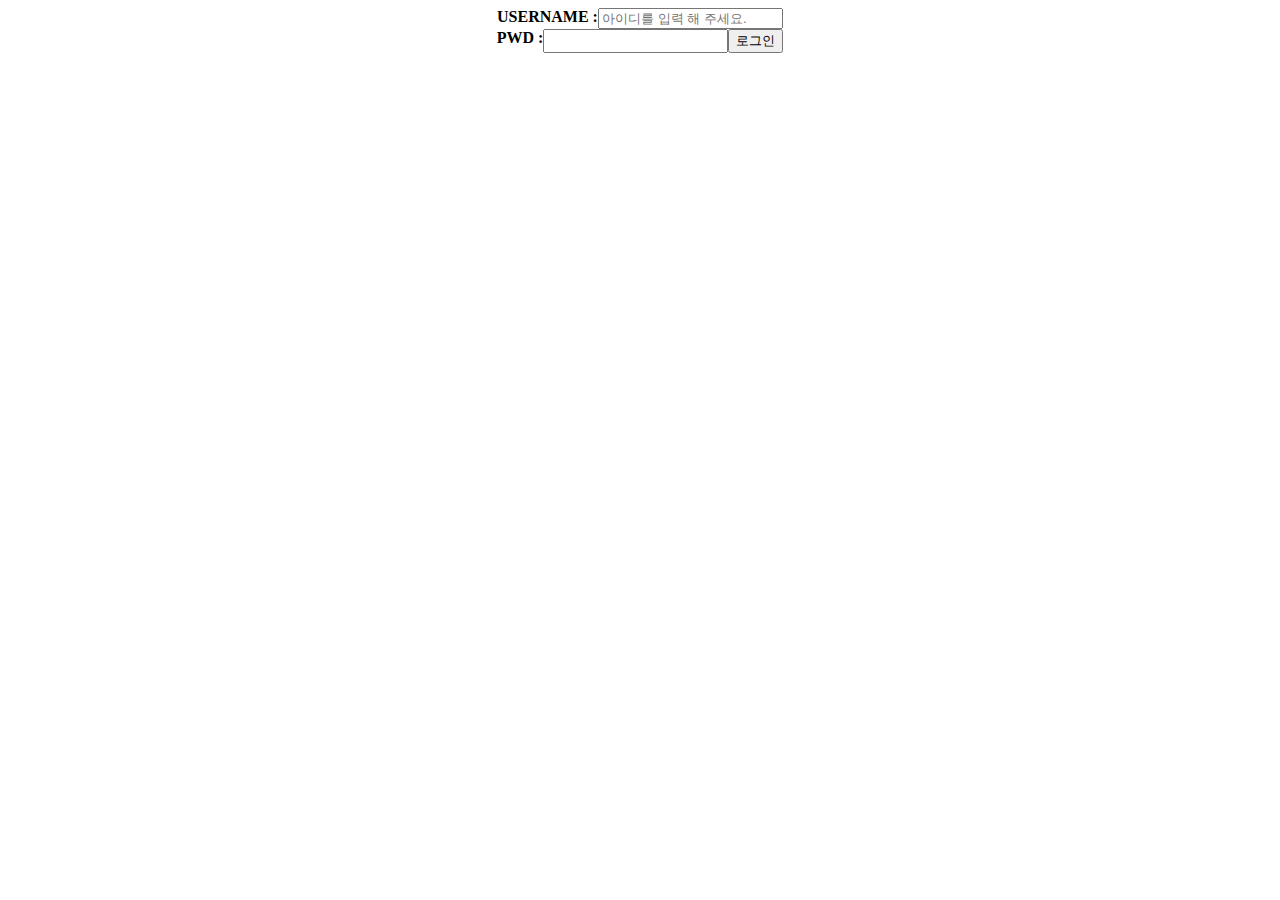
<file: 04_1차. HTML&CSS/web_hw_1_2/index.html>
<!DOCTYPE html>
<html lang="en">
<head>
  <meta charset="UTF-8">
  <meta name="viewport" content="width=device-width, initial-scale=1.0">
  <style>
    form {
      display: flex;
      justify-content: center;
    }
    label {
      font-family: "Times New Roman", Times, serif;
      font-weight: bolder;
    }
  </style>
</head>
<body>
  <form>
    <label for="username">USERNAME : </label>
    <input type="text" id = "username" placeholder="아이디를 입력 해 주세요.">
  </form>
  <form>
  <label for="pwd">PWD : </label>
    <input type="password" id = "pwd">
    <input type="submit" value="로그인">
  </form>

</body>
</html>


<!-- 
3330. form, label, input 태그 실습 예제 Lv2
요구사항
단, USERNAME 글자를 클릭하면 아이디를 입력하는 input에, PWD 글자를 클릭하면 비밀번호를 입력하는 input에 focusing 되어야한다.
비밀번호 작성시 사용자에게 원본 문자가 무엇인지 알아볼수 없도록 글자가 변환되어 보여야 한다.
'*', '●' 등을 모두 의미한다.
-->
</file>
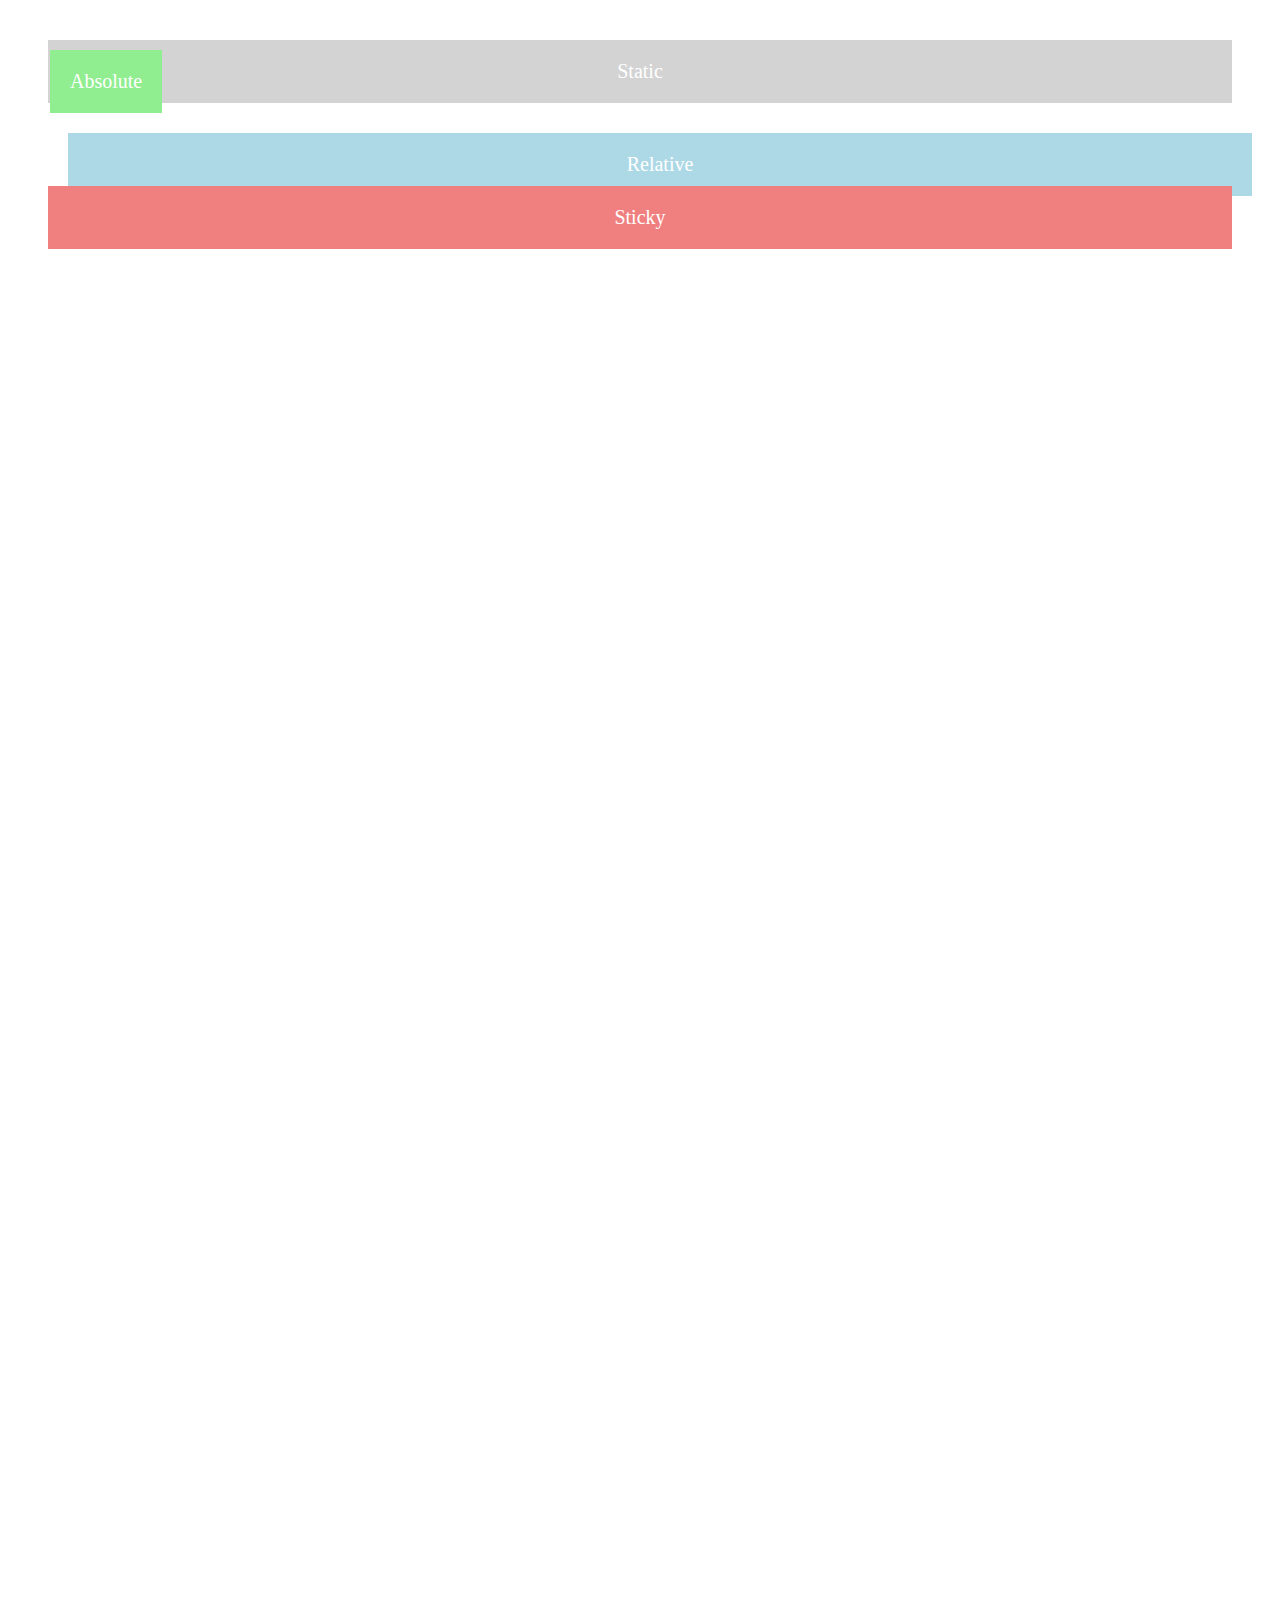
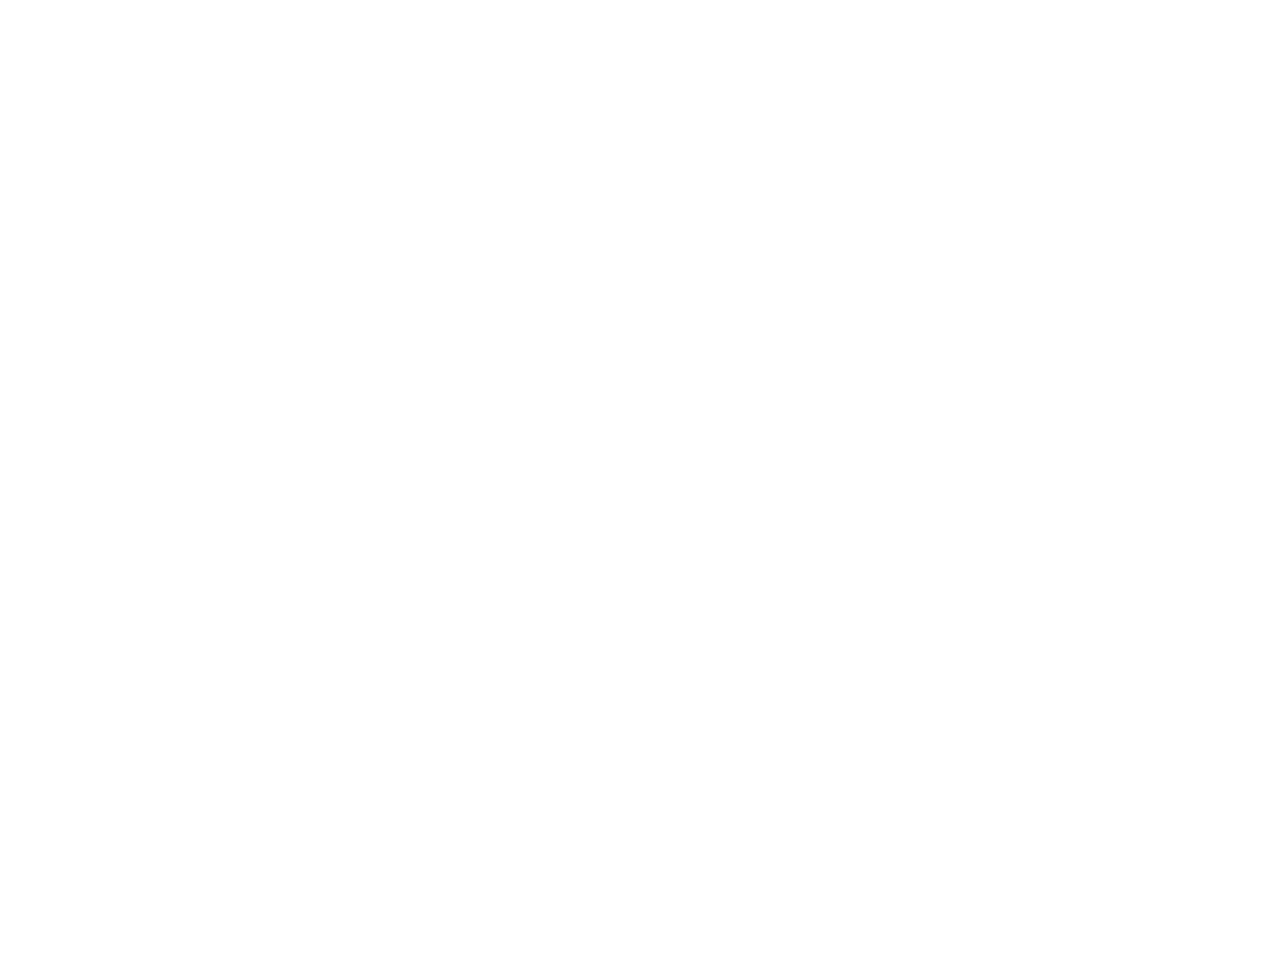
<file: 04_1차. HTML&CSS/web_hw_1_4/index.html>
<!DOCTYPE html>
<html>
<head>
    <title>CSS Positioning with Scroll Example</title>
    <link rel="stylesheet" type="text/css" href="style.css">
</head>
<body>
<div class="container">
    <div class="static-example">Static</div>
    <div class="relative-example">Relative</div>
    <div class="absolute-example">Absolute</div>
    <div class="sticky-example">Sticky</div>
    <div class="filler-content"></div> <!-- 추가된 스크롤용 콘텐츠 -->
</div>
</body>
</html>
</file>
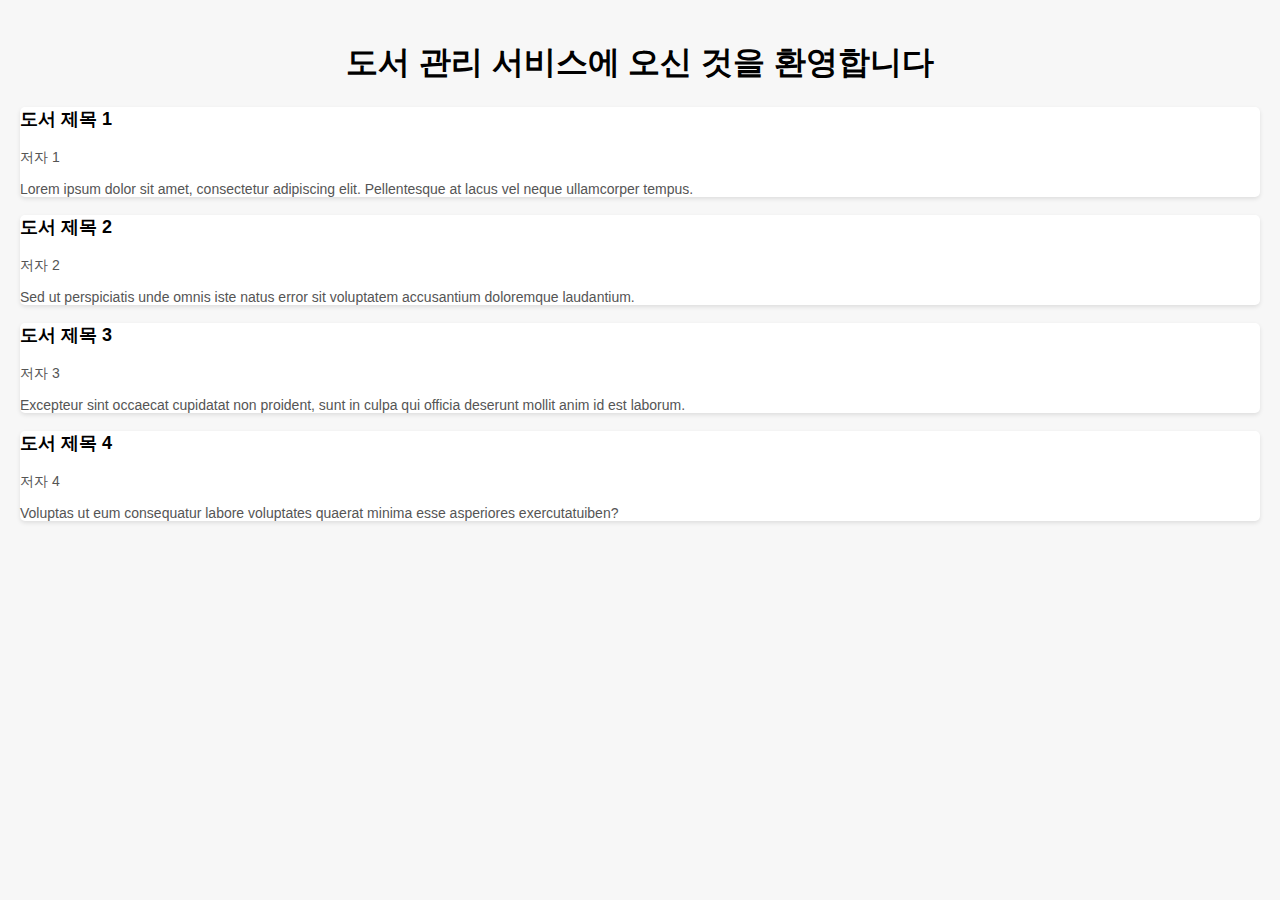
<file: 04_1차. HTML&CSS/web_ws_1_1/index.html>
<!DOCTYPE html>
<html>
<head>
  <meta charset="UTF-8">
  <style>
    body {
      font-family: Arial, sans-serif;
      background-color: #f7f7f7;
      margin: 0;
      padding: 20px;
    }

    .book-container {
      background-color: #fff;
      border-radius: 5px;
      box-shadow: 0 2px 4px rgba(0, 0, 0, 0.1);
    }

    h1{
      text-align: center;
    }

    .title{
      font-size: 18px;
      font-weight:bolder;
    }

    .writer{
      font-size: 14px;
      margin-top: 10px;
      margin-bottom: 10px;
      color: #555;
    }

    .content{
      font-size: 14px;
      color: #555;
    }
  </style>
</head>
<body>
  <h1>도서 관리 서비스에 오신 것을 환영합니다</h1>

  <div class="book-container">
    <p class="title">도서 제목 1</p>
    <p class="writer">저자 1</p>
    <p class="content">Lorem ipsum dolor sit amet, consectetur adipiscing elit. Pellentesque at lacus vel neque ullamcorper tempus.</p>
  </div>

  <div class="book-container">
    <p class="title">도서 제목 2</p>
    <p class="writer">저자 2</p>
    <p class="content">Sed ut perspiciatis unde omnis iste natus error sit voluptatem accusantium doloremque laudantium.</p>
  </div>

  <div class="book-container">
    <p class="title">도서 제목 3</p>
    <p class="writer">저자 3</p>
    <p class="content">Excepteur sint occaecat cupidatat non proident, sunt in culpa qui officia deserunt mollit anim id est laborum.</p>
  </div>

  <div class="book-container">
    <p class="title">도서 제목 4</p>
    <p class="writer">저자 4</p>
    <p class="content">Voluptas ut eum consequatur labore voluptates quaerat minima esse asperiores exercutatuiben?</p>
  </div>
</body>
</html>


<!-- 요구사항
h1 태그로 작성된 대제목은 화면의 중앙에 오도록한다. 
책 제목은 18px 크기의 굵은 글씨로 작성한다. 
책 저자는 14px 크기의 글씨로 작성한다. 
책 설명은 14px 크기의 글씨로 작성한다. 
제목과 저자 설명 사이에는 각각 10px 씩의 여유공간이 있어야한다.

실행 결과는 첨부된 result 폴더의 이미지를 참고한다. -->
</file>
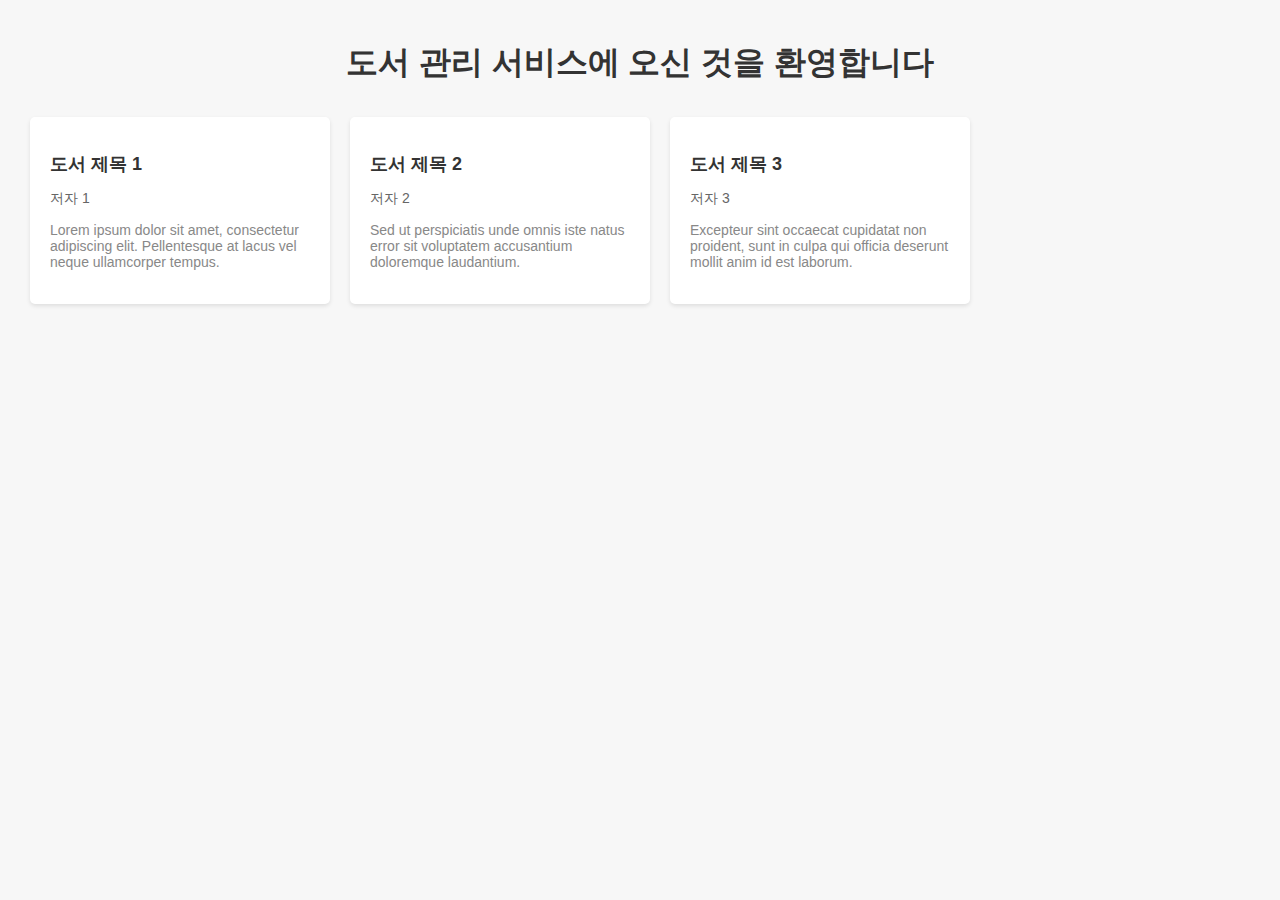
<file: 04_1차. HTML&CSS/web_ws_1_2/index.html>
<!-- 요구사항
각 도서별 카드는 한 줄에 여러개가 올 수 있도록 수정하여야 한다.
카드의 너비는 내용의 길이(양)와 관계없이 300px 이어야 한다. 
내용은 테두리를 기준으로 20px의 여백공간이 있어야 한다. 
카드 간의 거리는 상하좌우 모두 10px씩 여백공간이 있어야 한다.

실행 결과는 첨부된 result 폴더의 이미지를 참고한다. -->

<!DOCTYPE html>
<html>
<head>
  <meta charset="UTF-8">
  <style>
    body {
      font-family: Arial, sans-serif;
      background-color: #f7f7f7;
      margin: 0;
      padding: 20px;
    }

    h1 {
      text-align: center;
      color: #333;
    }

    .flex-div {
      display: flex;
      flex-wrap: wrap;
    }

    .book-container {
      box-sizing: border-box;
      width: 300px;
      padding: 20px;
      background-color: #fff;
      border-radius: 5px;
      box-shadow: 0 2px 4px rgba(0, 0, 0, 0.1);
      margin: 10px;
    }

    .book-title {
      font-size: 18px;
      font-weight: bold;
      color: #333;
      margin-bottom: 10px;
    }

    .book-author {
      font-size: 14px;
      color: #666;
      margin-bottom: 10px;
    }

    .book-description {
      font-size: 14px;
      color: #888;
    }
  </style>
</head>
<body>
  <h1>도서 관리 서비스에 오신 것을 환영합니다</h1>
  <div class="flex-div">
  <div class="book-container">
    <h2 class="book-title">도서 제목 1</h2>
    <p class="book-author">저자 1</p>
    <p class="book-description">Lorem ipsum dolor sit amet, consectetur adipiscing elit. Pellentesque at lacus vel neque ullamcorper tempus.</p>
  </div>

  <div class="book-container">
    <h2 class="book-title">도서 제목 2</h2>
    <p class="book-author">저자 2</p>
    <p class="book-description">Sed ut perspiciatis unde omnis iste natus error sit voluptatem accusantium doloremque laudantium.</p>
  </div>

  <div class="book-container">
    <h2 class="book-title">도서 제목 3</h2>
    <p class="book-author">저자 3</p>
    <p class="book-description">Excepteur sint occaecat cupidatat non proident, sunt in culpa qui officia deserunt mollit anim id est laborum.</p>
  </div>
  </div>
</body>
</html>
</file>
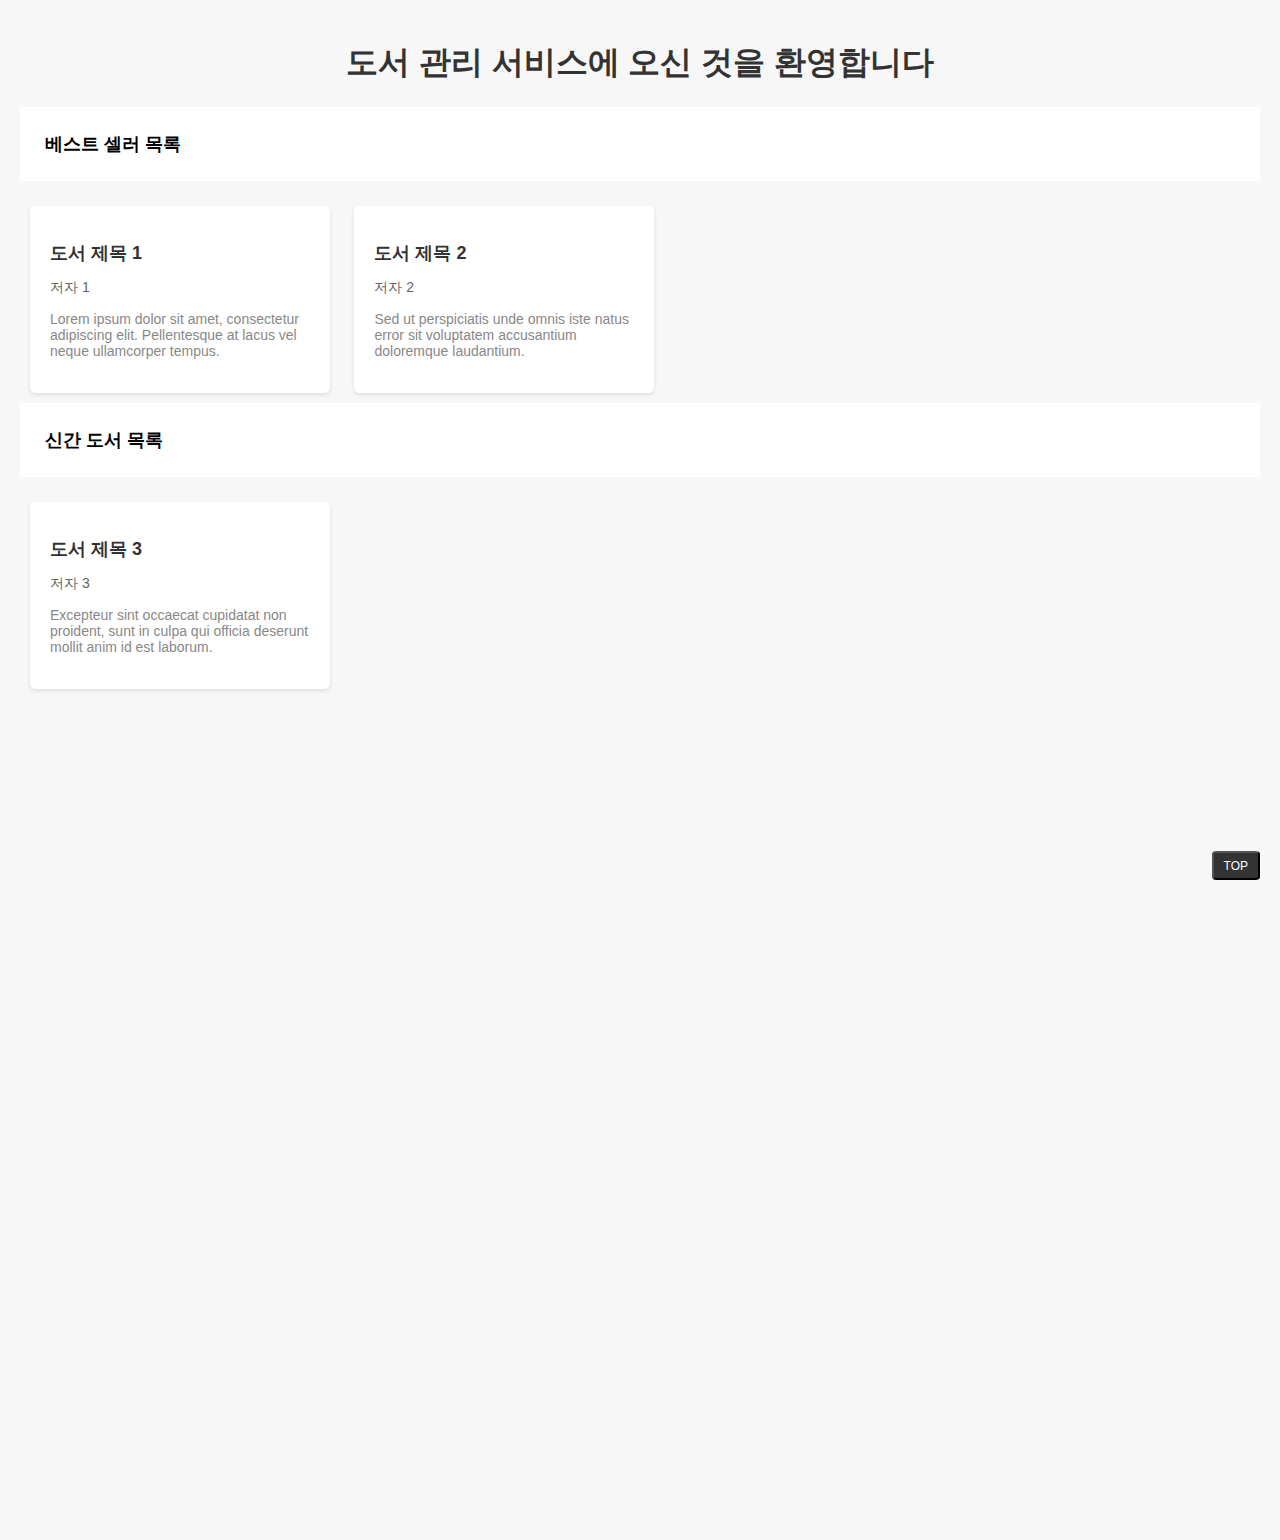
<file: 04_1차. HTML&CSS/web_ws_1_3/index.html>
<!DOCTYPE html>
<html>
<head>
  <meta charset="UTF-8">
  <style>
    body {
      font-family: Arial, sans-serif;
      background-color: #f7f7f7;
      margin: 0;
      padding: 20px;
      height: 1500px;
    }

    h1 {
      text-align: center;
      color: #333;
    }

    .head-container {
      position: sticky;
      top:0;
      font-size: large;
      font-weight: bolder;
      background-color: #fff;
      margin-bottom: 15px;
      padding: 25px;
    }

    .book-container {
      box-sizing: border-box;
      display: inline-block;
      background-color: #fff;
      width: 300px;
      padding: 20px;
      margin: 10px;
      border-radius: 5px;
      box-shadow: 0 2px 4px rgba(0, 0, 0, 0.1);
    }

    .book-title {
      font-size: 18px;
      font-weight: bold;
      color: #333;
      margin-bottom: 10px;
    }

    .book-author {
      font-size: 14px;
      color: #666;
      margin-bottom: 10px;
    }

    .book-description {
      font-size: 14px;
      color: #888;
    }

    .fixed-button {
      padding: 5px 10px;
      position: fixed;
      right: 20px;
      bottom: 20px;
      background-color: #333;
      color: white;
      border-radius: 10%;
    }

    a{
      color:white;
      font-size: 12px;
      text-decoration: none;
    }
  </style>
</head>
<body>
  <button class="fixed-button"><a href="#">TOP</a></button>
  <div>
  <h1>도서 관리 서비스에 오신 것을 환영합니다</h1>

  <div class="head-container">베스트 셀러 목록</div>

  <div class="book-container">
    <h2 class="book-title">도서 제목 1</h2>
    <p class="book-author">저자 1</p>
    <p class="book-description">Lorem ipsum dolor sit amet, consectetur adipiscing elit. Pellentesque at lacus vel neque ullamcorper tempus.</p>
  </div>

  <div class="book-container">
    <h2 class="book-title">도서 제목 2</h2>
    <p class="book-author">저자 2</p>
    <p class="book-description">Sed ut perspiciatis unde omnis iste natus error sit voluptatem accusantium doloremque laudantium.</p>
  </div>

  <div class="head-container">신간 도서 목록</div>

  <div class="book-container">
    <h2 class="book-title">도서 제목 3</h2>
    <p class="book-author">저자 3</p>
    <p class="book-description">Excepteur sint occaecat cupidatat non proident, sunt in culpa qui officia deserunt mollit anim id est laborum.</p>
  </div>
  </div>
</body>
</html>
</file>
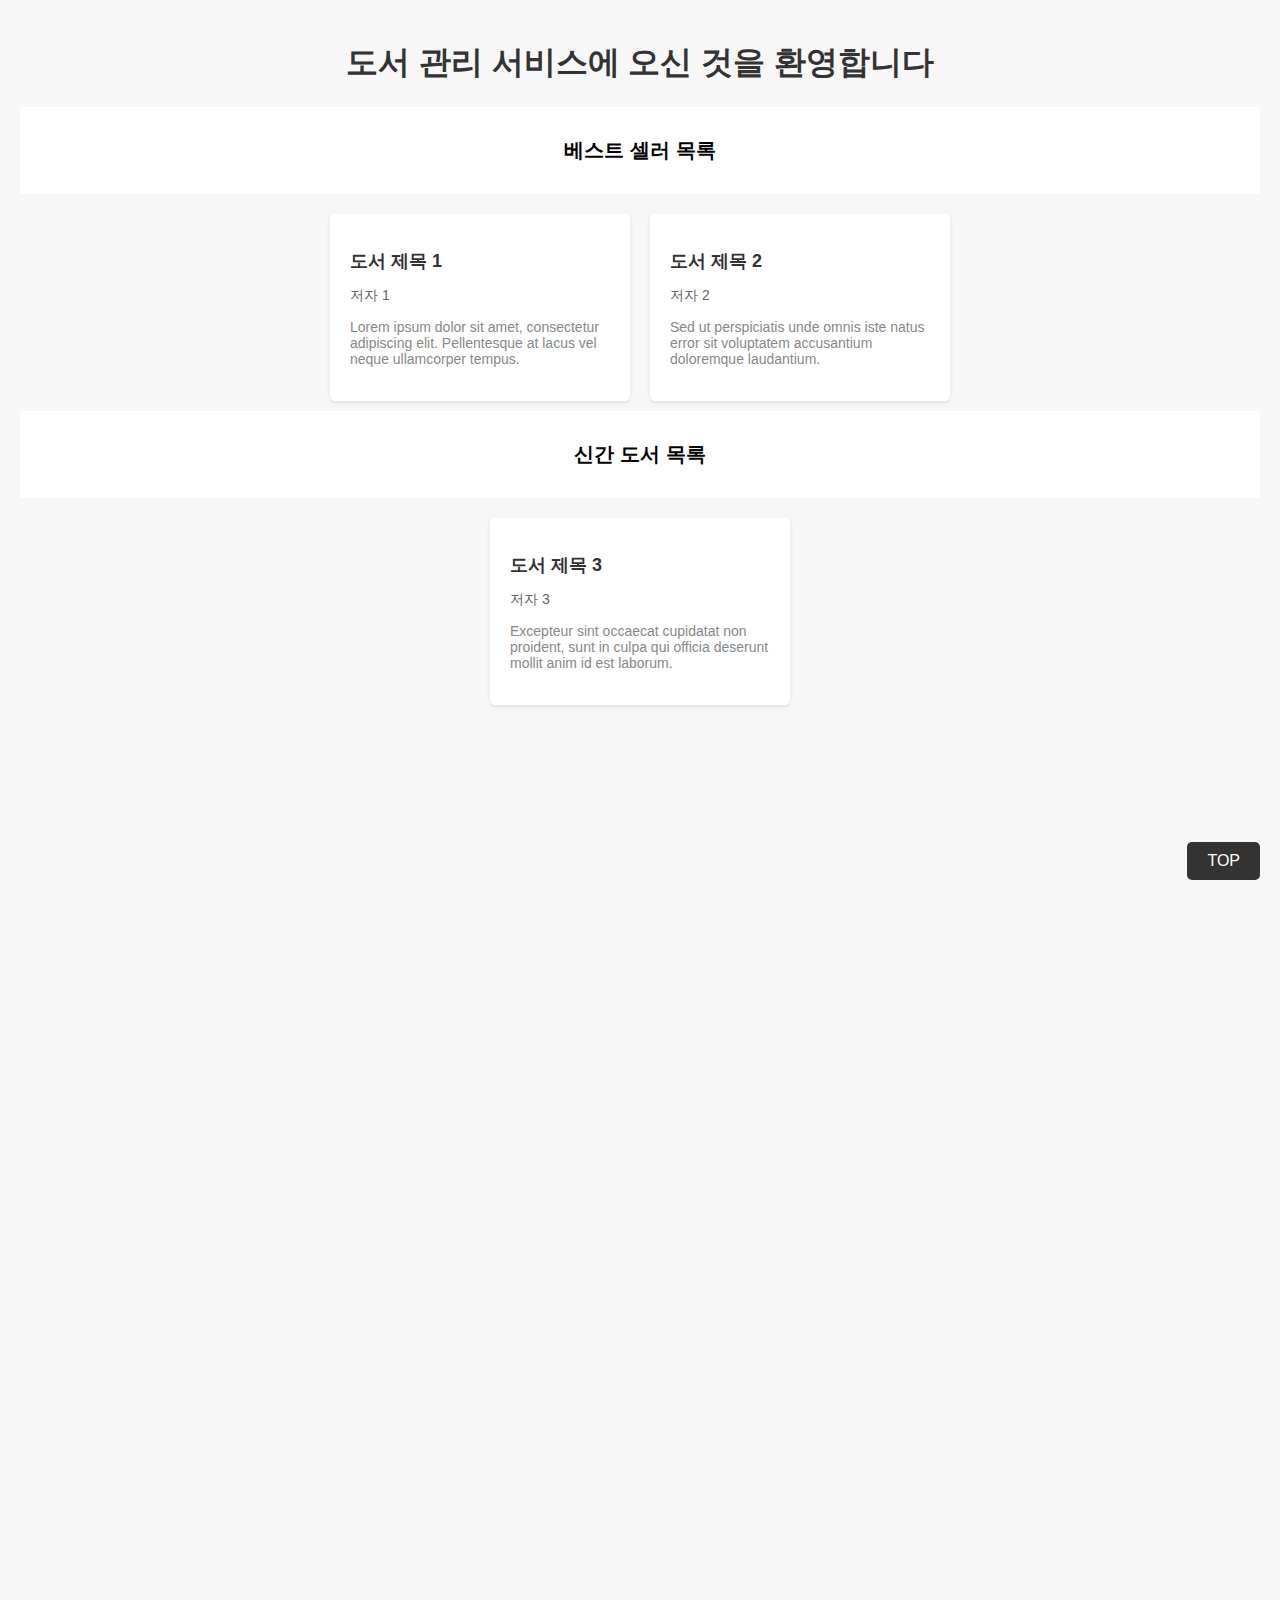
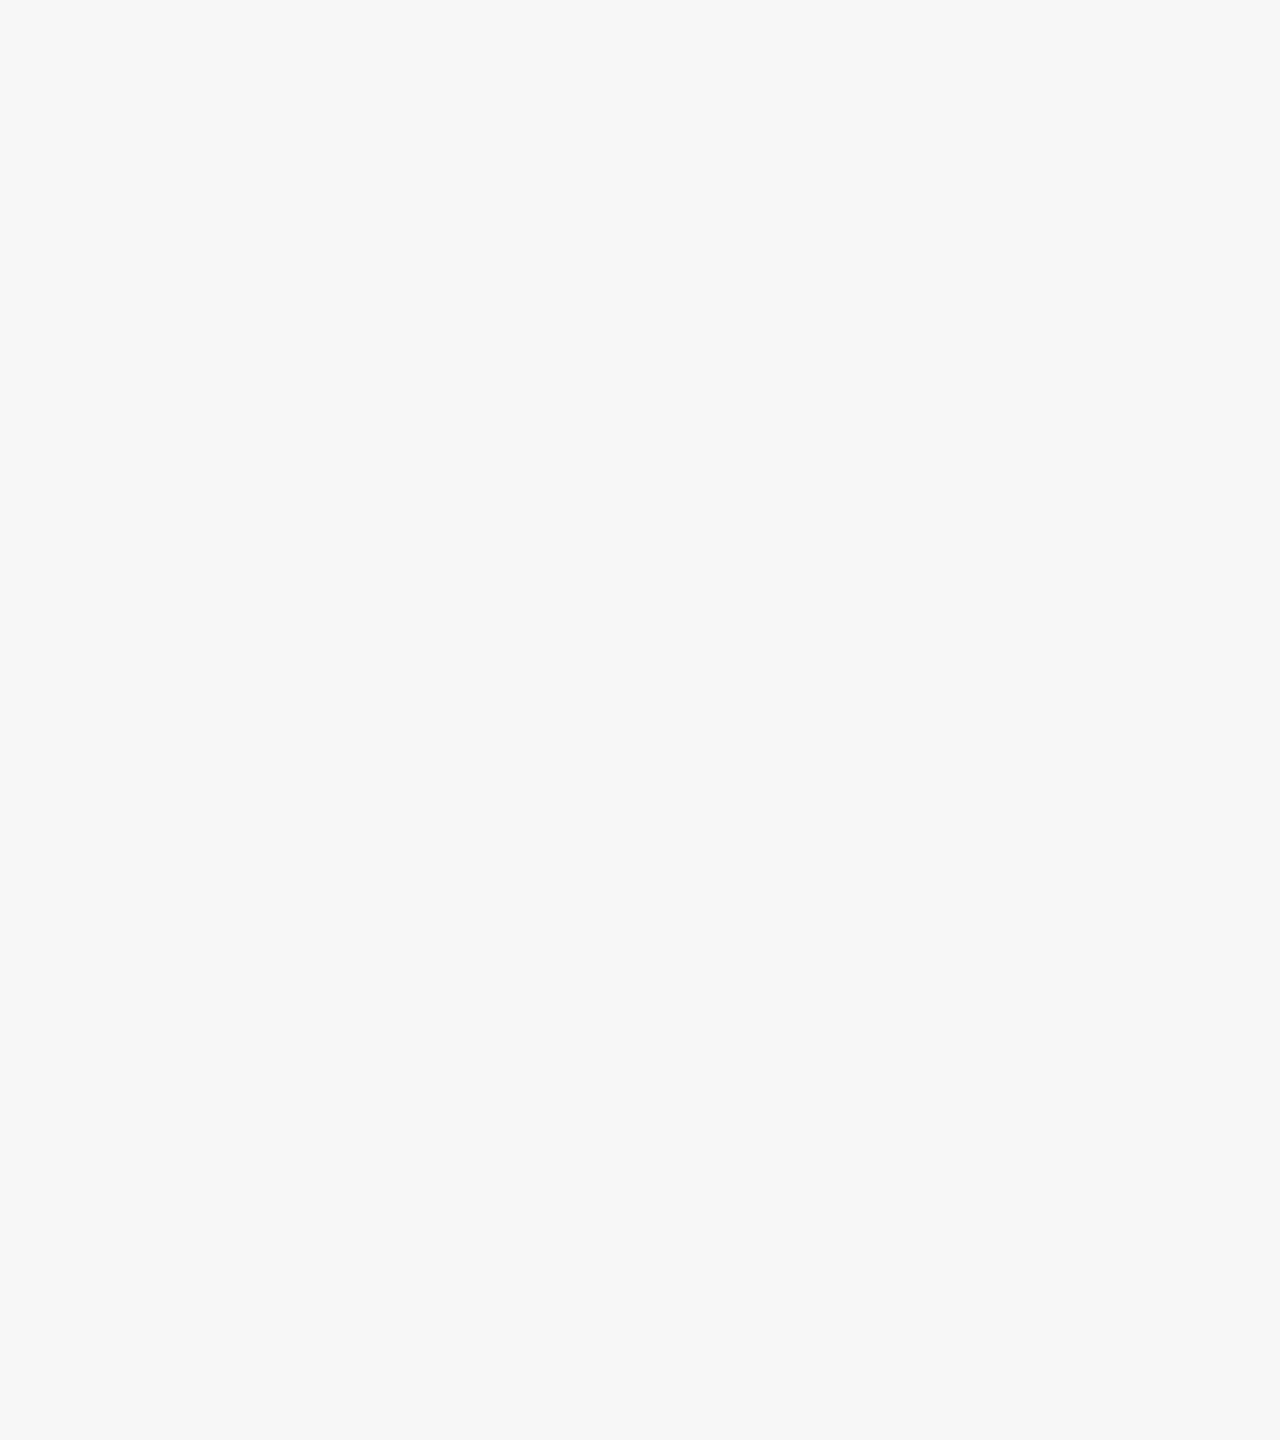
<file: 04_1차. HTML&CSS/web_ws_1_4/index.html>
<!DOCTYPE html>
<html>
<head>
  <meta charset="UTF-8">
  <style>
    body {
      font-family: Arial, sans-serif;
      background-color: #f7f7f7;
      margin: 0;
      padding: 20px;
    }

    h1 {
      text-align: center;
      color: #333;
    }

    .flex-div {
      display: flex;
      justify-content: center;
    }

    .book-container {
      box-sizing: border-box;
      display: inline-block;
      background-color: #fff;
      width: 300px;
      padding: 20px;
      margin: 10px;
      border-radius: 5px;
      box-shadow: 0 2px 4px rgba(0, 0, 0, 0.1);
    }

    .book-title {
      font-size: 18px;
      font-weight: bold;
      color: #333;
      margin-bottom: 10px;
    }

    .book-author {
      font-size: 14px;
      color: #666;
      margin-bottom: 10px;
    }

    .book-description {
      font-size: 14px;
      color: #888;
    }

    .section-title {
      text-align: center;
      position: sticky;
      top: 0px;
      background-color: #fff;
      padding: 30px;
      margin-bottom: 10px;
      font-size: 20px;
      font-weight: bold;
    }

    .top-button {
      position: fixed;
      right: 20px;
      bottom: 20px;
      background-color: #333;
      padding: 10px 20px;
      border-radius: 5px;
      border: none;
      
    }

    .top-button a {
      text-decoration: none;
      font-size: 16px;
      color: #fff;
    }
  </style>
</head>
<body style="height: 3000px;">
  <h1>도서 관리 서비스에 오신 것을 환영합니다</h1>

  

  <div class="section-title">베스트 셀러 목록</div>
  <div class="flex-div">
  <div class="book-container">
    <h2 class="book-title">도서 제목 1</h2>
    <p class="book-author">저자 1</p>
    <p class="book-description">Lorem ipsum dolor sit amet, consectetur adipiscing elit. Pellentesque at lacus vel neque ullamcorper tempus.</p>
  </div>

  <div class="book-container">
    <h2 class="book-title">도서 제목 2</h2>
    <p class="book-author">저자 2</p>
    <p class="book-description">Sed ut perspiciatis unde omnis iste natus error sit voluptatem accusantium doloremque laudantium.</p>
  </div>
  </div>
  <div class="section-title">신간 도서 목록</div>
  <div class="flex-div">
  <div class="book-container">
    <h2 class="book-title">도서 제목 3</h2>
    <p class="book-author">저자 3</p>
    <p class="book-description">Excepteur sint occaecat cupidatat non proident, sunt in culpa qui officia deserunt mollit anim id est laborum.</p>
  </div>
  </div>

  <div class="top-button">
    <a href="#">TOP</a>
  </div>
</body>
</html>
</file>
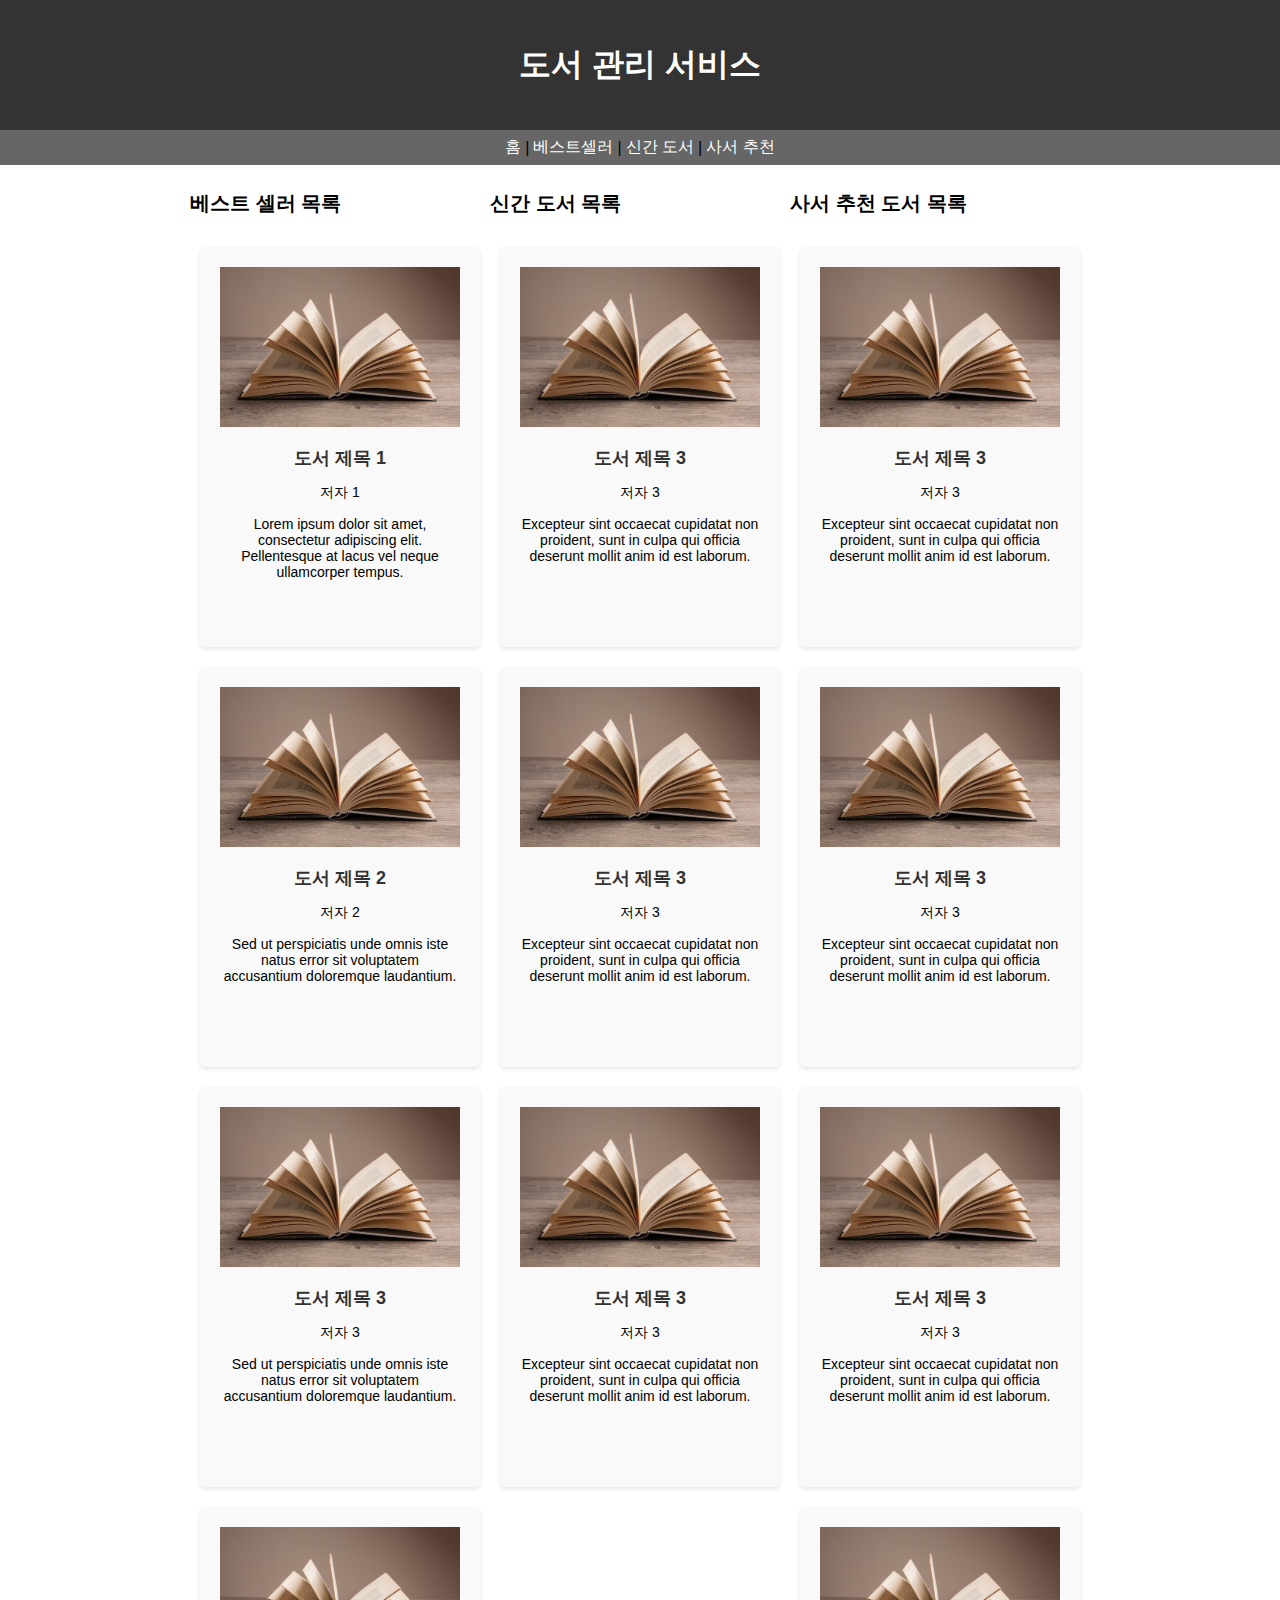
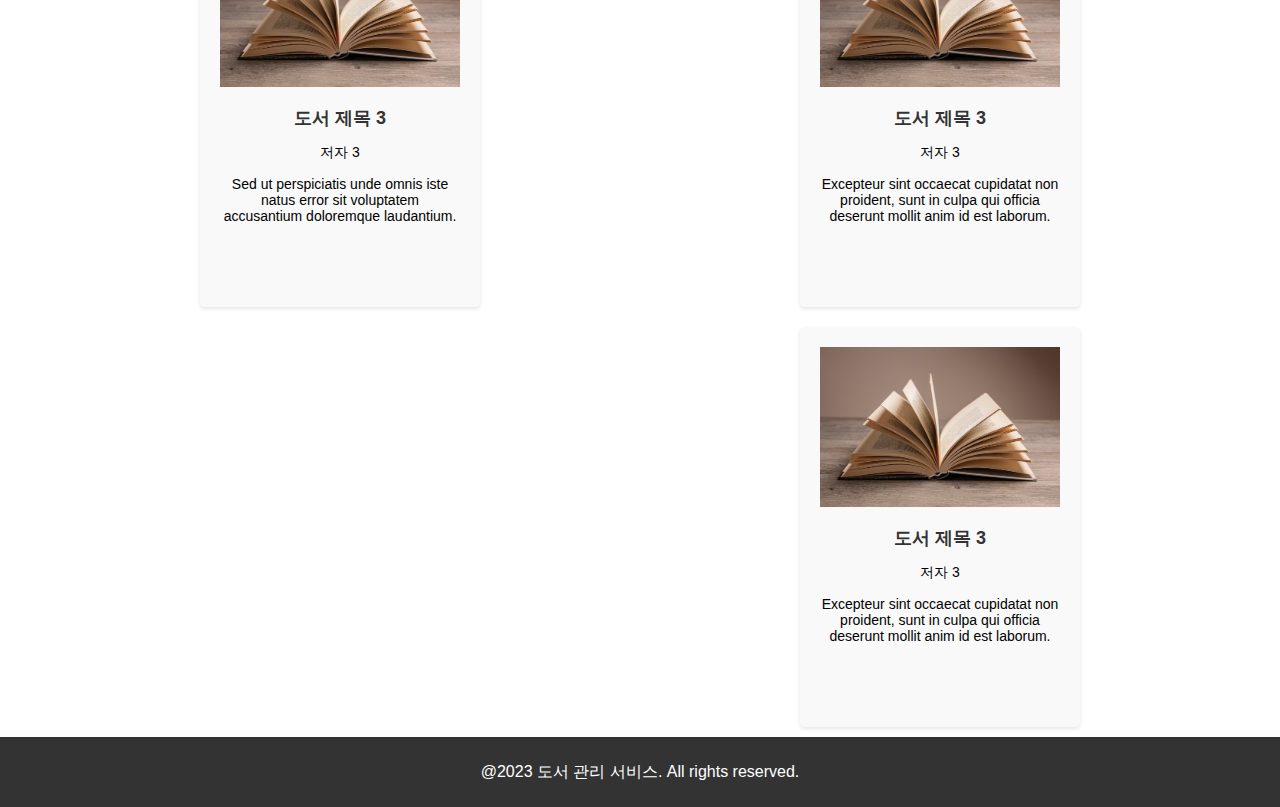
<file: 04_1차. HTML&CSS/web_ws_1_5/index.html>
<!-- 요구사항
position과 flex, boxmodel 속성은 반드시 사용하여야 한다.
그 외 화면 구성은 자유롭게 진행한다.

실행 결과는 첨부된 result 폴더의 이미지를 참고한다.
 -->

<!DOCTYPE html>
<html>
<head>
  <meta charset="UTF-8">
  <style>
    body {
      height: 100%;
      font-family: Arial, sans-serif;
      background-color: #fff;
      margin: 0;
      display: flex;
      flex-direction: column;
      align-items: center;
    }

    .header-div{
      display: flex;
      background-color: #333;
      width: 100%;
      height: 130px;
      justify-content: center;
      align-items: center;
    }

    h1 {
      text-align: center;
      color: #fff;
    }

    .nav-height {
      width: 100%;
    }

    .flex-nav {
      position: sticky;
      top:0;
      width: 100%;
      background-color: #666;
      display: flex;
      flex-flow: row;
      justify-content: center ;
      height: 35px;
    }

    .nav-p {
      color: #fff;
      display: flex;
      align-items: center;
      margin: 5px 2px;
    }
    
    .nav-b {
      display: flex;
      align-items: center;
      margin: 5px 2px;
    }

    .section-flex {
      display: flex;
      justify-content: center;
    }

    .section-div{
      width: 300px;
      box-sizing: border-box;
    }


    img {
      width: 100%;
    }

    .book-container {
      text-align: center;
      box-sizing: border-box;
      background-color: #f9f9f9;
      width: 300px;
      height: 400px;
      padding: 20px;
      margin: 10px;
      border-radius: 5px;
      box-shadow: 0 2px 4px rgba(0, 0, 0, 0.1);
    }

    .book-title {
      font-size: 18px;
      font-weight: bold;
      color: #333;
      margin-bottom: 10px;
    }

    .book-author {
      font-size: 14px;
      margin-bottom: 10px;
    }

    .book-description {
      font-size: 14px;
    }

    .section-title {
      box-sizing: border-box;
      /* position: sticky; */
      top: 0px;
      background-color: #fff;
      padding-top: 25px;
      padding-bottom: 10px;
      margin-bottom: 10px;
      font-size: 20px;
      font-weight: bold;
      width: 100%;
      display: flex;
      justify-content: flex-start;
    }

    .book-list {
      display: flex;
      flex-wrap: wrap;
      justify-content: center;
    }

    .footer {
      display: flex;
      justify-content: center;
      align-items: center;
      width: 100%;
      height: 70px;
      background-color: #333;
    }

    .foot-p {
      color: #fff;
    }
  </style>
</head>
<body>
  <div class="header-div">
    <h1>도서 관리 서비스</h1>
  </div>
  
  <div class="flex-nav">
    <div class="nav-p">홈</div>
    <div class="nav-b">|</div>
    <div class="nav-p">베스트셀러</div>
    <div class="nav-b">|</div>
    <div class="nav-p">신간 도서</div>
    <div class="nav-b">|</div>
    <div class="nav-p">사서 추천</div>
  </div>

  <div class="section-flex">
    <div class="section-div">

      <div class="section-title">베스트 셀러 목록</div>

      <div class="book-list">
        <div class="book-container">
          <img src="book1.jpg">
          <h2 class="book-title">도서 제목 1</h2>
          <p class="book-author">저자 1</p>
          <p class="book-description">Lorem ipsum dolor sit amet, consectetur adipiscing elit. Pellentesque at lacus vel neque ullamcorper tempus.</p>
        </div>

        <div class="book-container">
          <img src="book1.jpg">
          <h2 class="book-title">도서 제목 2</h2>
          <p class="book-author">저자 2</p>
          <p class="book-description">Sed ut perspiciatis unde omnis iste natus error sit voluptatem accusantium doloremque laudantium.</p>
        </div>
        
        <div class="book-container">
          <img src="book1.jpg">
          <h2 class="book-title">도서 제목 3</h2>
          <p class="book-author">저자 3</p>
          <p class="book-description">Sed ut perspiciatis unde omnis iste natus error sit voluptatem accusantium doloremque laudantium.</p>
        </div>
        <div class="book-container">
          <img src="book1.jpg">
          <h2 class="book-title">도서 제목 3</h2>
          <p class="book-author">저자 3</p>
          <p class="book-description">Sed ut perspiciatis unde omnis iste natus error sit voluptatem accusantium doloremque laudantium.</p>
        </div>
      </div>
    </div>

    <div class="section-div">
      <div class="section-title">신간 도서 목록</div>

      <div class="book-list">
        <div class="book-container">
          <img src="book1.jpg">
          <h2 class="book-title">도서 제목 3</h2>
          <p class="book-author">저자 3</p>
          <p class="book-description">Excepteur sint occaecat cupidatat non proident, sunt in culpa qui officia deserunt mollit anim id est laborum.</p>
        </div>
        <div class="book-container">
          <img src="book1.jpg">
          <h2 class="book-title">도서 제목 3</h2>
          <p class="book-author">저자 3</p>
          <p class="book-description">Excepteur sint occaecat cupidatat non proident, sunt in culpa qui officia deserunt mollit anim id est laborum.</p>
        </div>
        <div class="book-container">
          <img src="book1.jpg">
          <h2 class="book-title">도서 제목 3</h2>
          <p class="book-author">저자 3</p>
          <p class="book-description">Excepteur sint occaecat cupidatat non proident, sunt in culpa qui officia deserunt mollit anim id est laborum.</p>
        </div>
      </div>
    </div>

    <div class="section-div">
      <div class="section-title">사서 추천 도서 목록</div>
  
      <div class="book-list">
        <div class="book-container">
          <img src="book1.jpg">
          <h2 class="book-title">도서 제목 3</h2>
          <p class="book-author">저자 3</p>
          <p class="book-description">Excepteur sint occaecat cupidatat non proident, sunt in culpa qui officia deserunt mollit anim id est laborum.</p>
        </div>
        <div class="book-container">
          <img src="book1.jpg">
          <h2 class="book-title">도서 제목 3</h2>
          <p class="book-author">저자 3</p>
          <p class="book-description">Excepteur sint occaecat cupidatat non proident, sunt in culpa qui officia deserunt mollit anim id est laborum.</p>
        </div>
        <div class="book-container">
          <img src="book1.jpg">
          <h2 class="book-title">도서 제목 3</h2>
          <p class="book-author">저자 3</p>
          <p class="book-description">Excepteur sint occaecat cupidatat non proident, sunt in culpa qui officia deserunt mollit anim id est laborum.</p>
        </div>
        <div class="book-container">
          <img src="book1.jpg">
          <h2 class="book-title">도서 제목 3</h2>
          <p class="book-author">저자 3</p>
          <p class="book-description">Excepteur sint occaecat cupidatat non proident, sunt in culpa qui officia deserunt mollit anim id est laborum.</p>
        </div>
        <div class="book-container">
          <img src="book1.jpg">
          <h2 class="book-title">도서 제목 3</h2>
          <p class="book-author">저자 3</p>
          <p class="book-description">Excepteur sint occaecat cupidatat non proident, sunt in culpa qui officia deserunt mollit anim id est laborum.</p>
        </div>
      </div>
    </div>
  </div>

  <div class="footer">
    <p class="foot-p">@2023 도서 관리 서비스. All rights reserved.</p>
  </div>

</body>
</html>
</file>
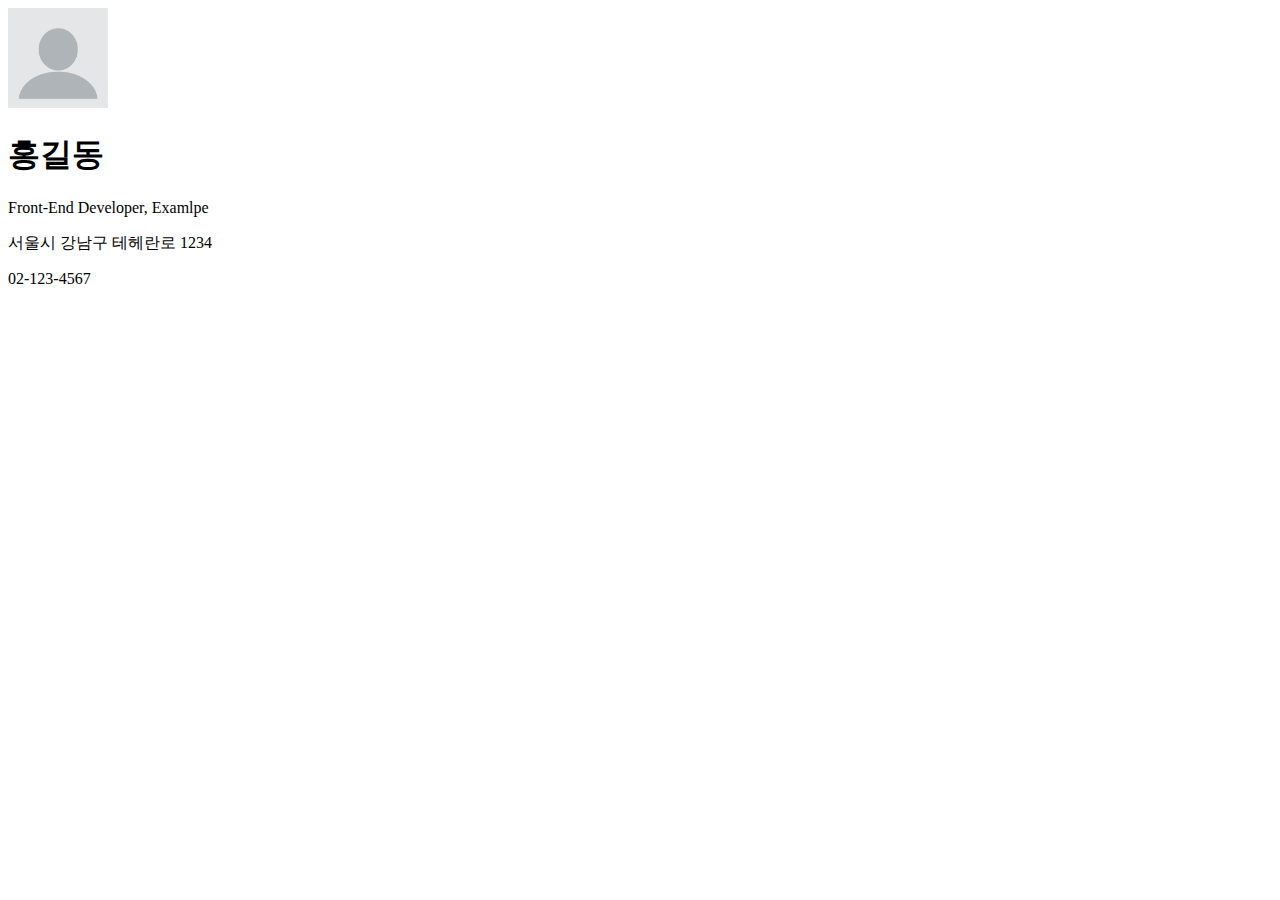
<file: 04_1차. HTML&CSS/web_ws_1_a/index.html>
<!-- 요구사항
프로필 이미지는 제공된 profile.png 파일을 활용한다. 
이미지는 가로 100 세로 100 px의 크기를 갖도록 작성한다. 
이름은 h1 태그를 사용한다. 
나머지 요소들은 p 태그를 활용한다.

실행 결과는 첨부된 result 폴더의 이미지를 참고한다. -->

<!DOCTYPE html>
<html lang="en">
<head>
  <meta charset="UTF-8">
  <meta name="viewport" content="width=device-width, initial-scale=1.0">
  <title>Document</title>
  <style>
    img {
      width: 100px;
      height: 100px;
    }
  </style>
</head>
<body>
  <img src="profile.png">
  <h1>홍길동</h1>
  <p>Front-End Developer, Examlpe</p>
  <p>서울시 강남구 테헤란로 1234</p>
  <p>02-123-4567</p>
</body>
</html>
</file>
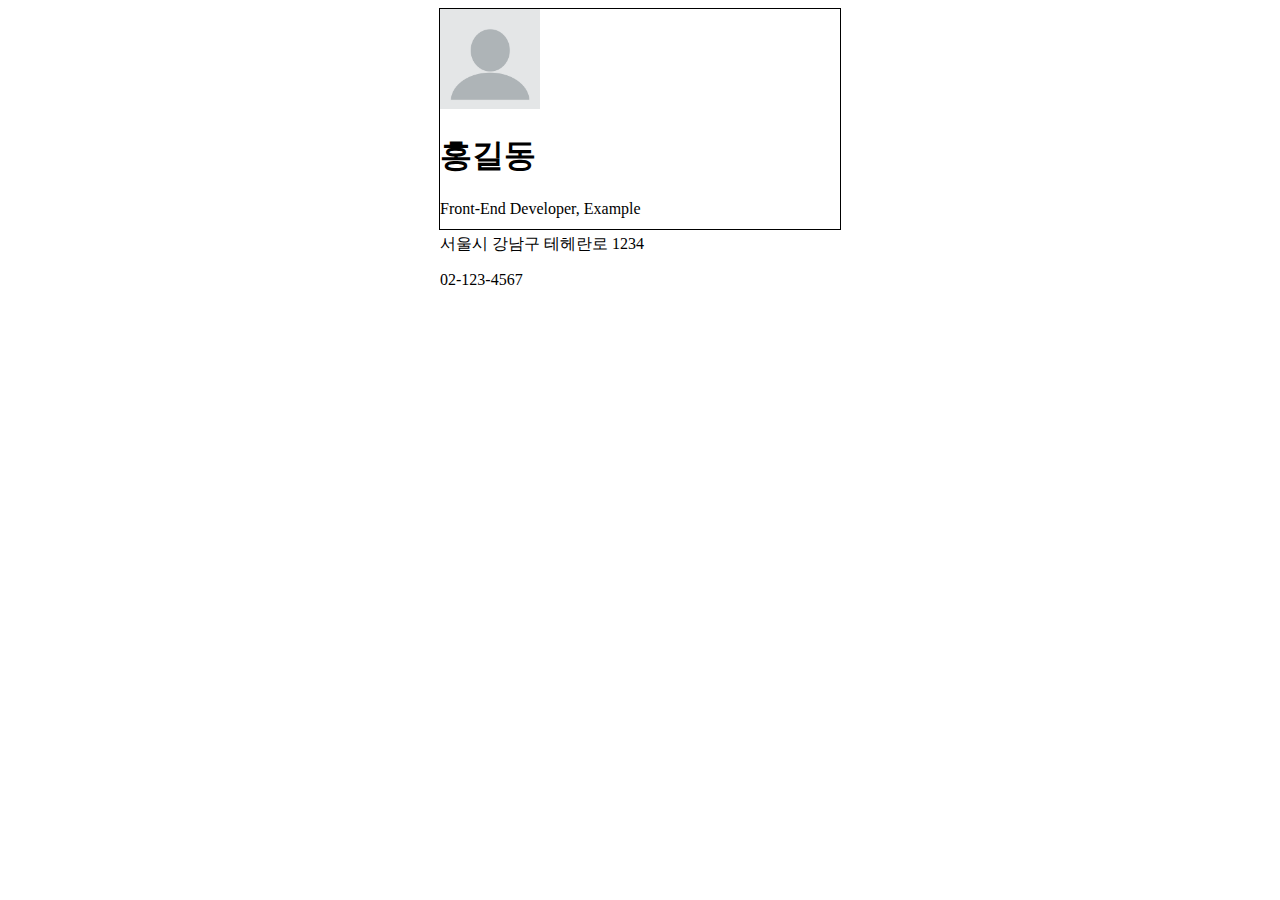
<file: 04_1차. HTML&CSS/web_ws_1_b/index.html>
<!-- 요구사항
style tag 를 활용한다. 
1단계에서 작성한 요소들을 하나의 div 하위에 포함되는 관계를 갖도록 수정한다. 
    최상위 요소인 div 
        card-box 클래스를 가진다. 
        가로 400px, 세로 220px 
        1px 의 검은색 solid 테두리를 가진다. 
    y축 margin은 0, x축 자동 margin을 갖는다.  -->

<!DOCTYPE html>
<html lang="en">
<head>
    <meta charset="UTF-8">
    <title>Business card
    </title>
    <style>
        .card-box {
            width: 400px;
            height: 220px;
            border: 1px solid black;
            margin: 0 auto;
        }
    </style>
</head>
<body>

<div class="card-box">
    <img src="profile.png" alt="Logo" width="100" height="100">
    <h1>홍길동</h1>
    <p>Front-End Developer, Example</p>
    <p>서울시 강남구 테헤란로 1234</p>
    <p>02-123-4567</p>
</div>

</body>
</html>
</file>
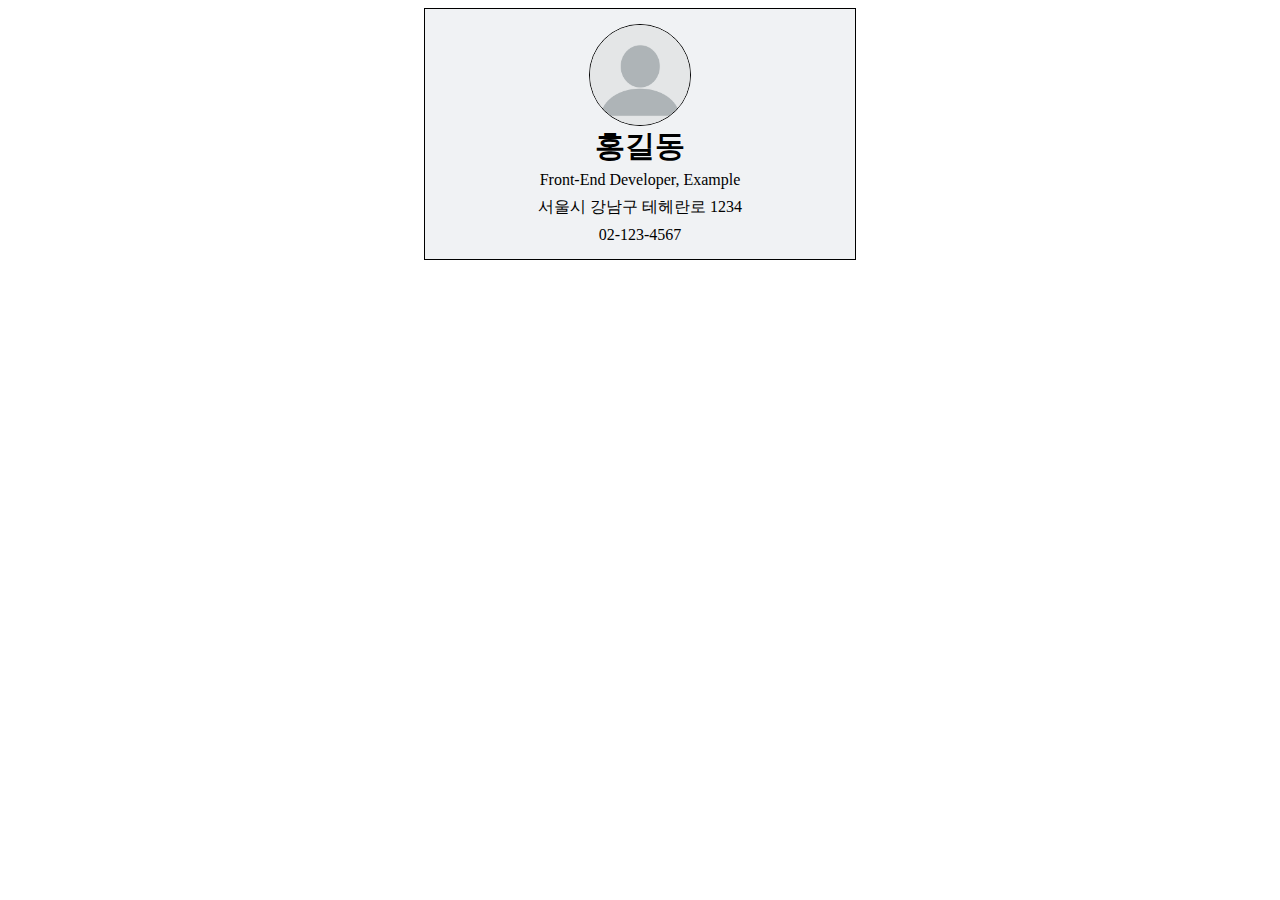
<file: 04_1차. HTML&CSS/web_ws_1_c/index.html>
<!-- 요구사항
img tag
    profile-image 클래스를 가진다.
    1px 의 검은색 solid 테두리를 가진다.
    테두리는 둥근 모양을 가진다.

h1 tag
    name-item 클래스를 가진다.
    글씨 크기는 30px 을 가진다.
    margin 은 모든 방향에 대해 0으로 설정한다.

p
    info-item 클래스를 가진다.
    margin은 모든 방향에 대해 4px 만큼 가진다. -->

<!DOCTYPE html>
<html lang="en">
<head>
    <meta charset="UTF-8">
    <title>Business card
    </title>
</head>
<style>
    .card-box {
        background-color: rgb(240, 242, 244);
        padding: 15px;
        display: flex;
        align-items: center;
        flex-direction: column;
        width: 400px;
        height: 220px;
        border: 1px solid black;
        margin: 0 auto;
    }

    .profile-image {
        border: 1px solid black;
        border-radius: 50%;

    }

    .name-item {
        font-size: 30px;
        margin: 0;
    }

    .info-item {
        margin: 4px;
    }

</style>
<body>

<div class="card-box">
    <img class="profile-image" src="profile.png" alt="Logo" width="100" height="100">
    <h1 class="name-item">홍길동</h1>
    <p class="info-item">Front-End Developer, Example</p>
    <p class="info-item">서울시 강남구 테헤란로 1234</p>
    <p class="info-item">02-123-4567</p>
</div>

</body>
</html>
</file>
<file: 04_1차. HTML&CSS/web_hw_1_4/style.css>
/* 컨테이너 및 기본 스타일 */
.container {
    height: 2500px; /* 스크롤을 만들기 위한 높이 */
}

div {
    margin: 10px;
    padding: 20px;
    color: white;
    font-size: 20px;
    text-align: center;
}

/* Static Positioning */
.static-example {
    position: static;
    background-color: lightgrey;
}

/* Relative Positioning */
.relative-example {
    position: relative;
    top: 20px;
    left: 20px;
    background-color: lightblue;
}

/* Absolute Positioning */
.absolute-example {
    position: absolute;
    top: 40px;
    left: 40px;
    background-color: lightgreen;
}

/* Sticky Positioning */
.sticky-example {
    position: sticky;
    top: 0;
    background-color: lightcoral;
}

/* Filler Content for Scrolling */
.filler-content {
    height: 1000px; /* 높이를 주어 스크롤을 만듦 */
}
</file>
